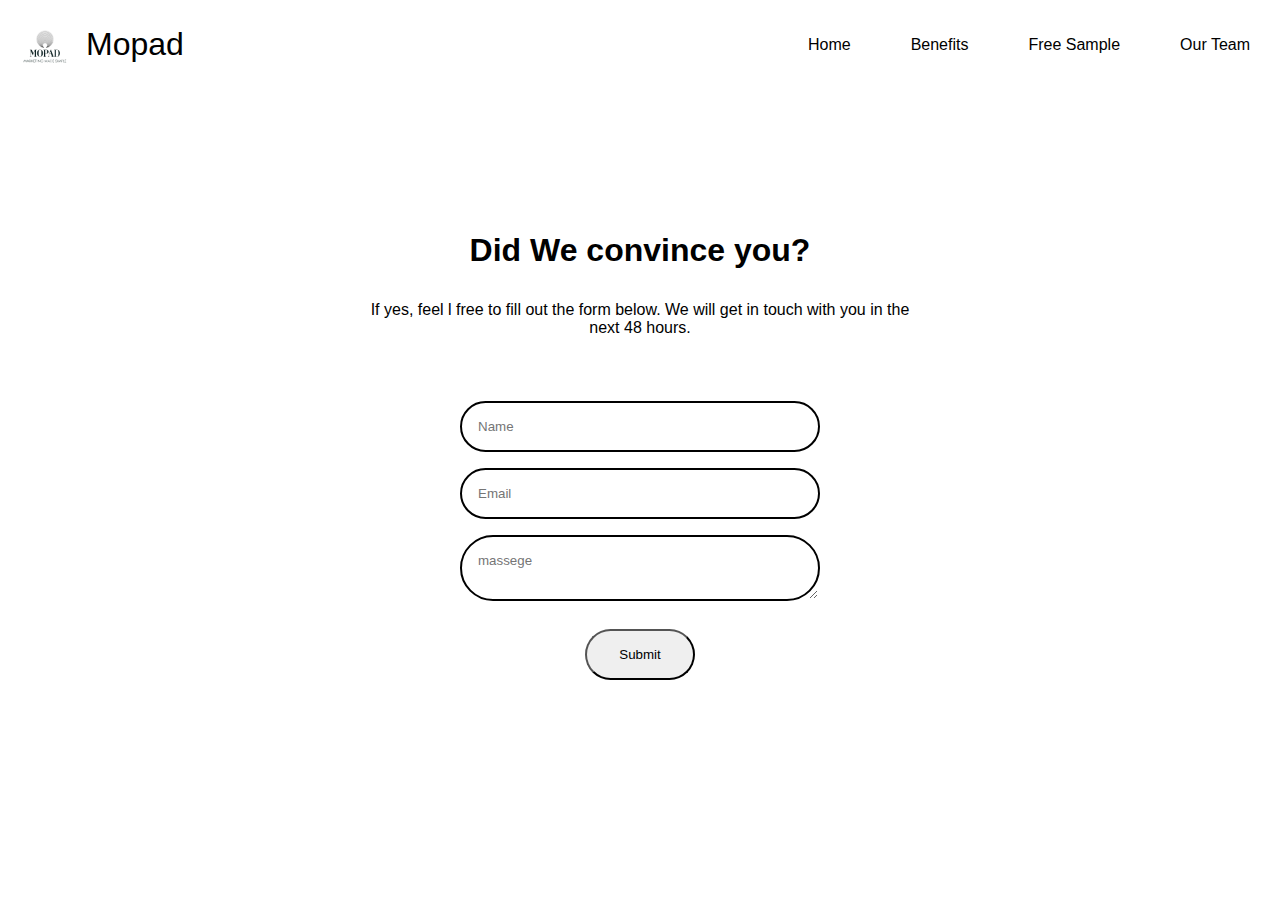
<file: views/getintouch.html>
<!DOCTYPE html>
<html lang="en">
<head>
    <meta charset="UTF-8">
    <meta http-equiv="X-UA-Compatible" content="IE=edge">
    <meta name="viewport" content="width=device-width, initial-scale=1.0">
    <meta name="Auther" content="Shehab Alsharif">
    <link rel="shortcut icon" href="../images/image02.png" type="image/x-icon">
    <link rel="stylesheet" href="../css/conactpage.css">
    <title>Our Team</title>
</head>
<body>
    <header class="header">
        <div  class="logo">
            <img src="../images/image02.png" alt="" width="50">
        <a href="../index.html">Mopad</a>
    </div>
        <input class="menu-btn" type="checkbox" id="menu-btn">
        <label class="menu-icon" for="menu-btn"><span class="navicon"></span></label>
        <ul class="menu">
            <li><a class="underline-animation" href="./index.html">Home</a></li>
            <li><a class="underline-animation" href="./benefits.html">Benefits</a></li>
            <li><a class="underline-animation" href="./freeSample.html">Free Sample</a></li>
            <li><a class="underline-animation" href="./ourTeam.html">Our Team</a></li>
          
        </ul>
    </header>


    <main class="main">
<!--         <div class="all"> -->
            <article>
                <h2>Did We convince you?</h2>
                <p>If yes, feel l free to fill out the form below. We will get in touch with you in the next 48 hours.</p>

                <form action="https://httpbin.org/get" method="get">
                    <input type="text" name="firstName" id="firstName" placeholder="Name" autocomplete="on" required>
                    <BR>
                    <input type="email" name="email" id="email" placeholder="Email" autocomplete="on" required>
                    <br>
                    <textarea name="massege" id="massege" placeholder="massege"></textarea>
                    <br>
                    <button type="submit">Submit</button>
                </form>
            </article>
<!--         </div> -->
        
    </main>
    
</body>
</html>
</file>
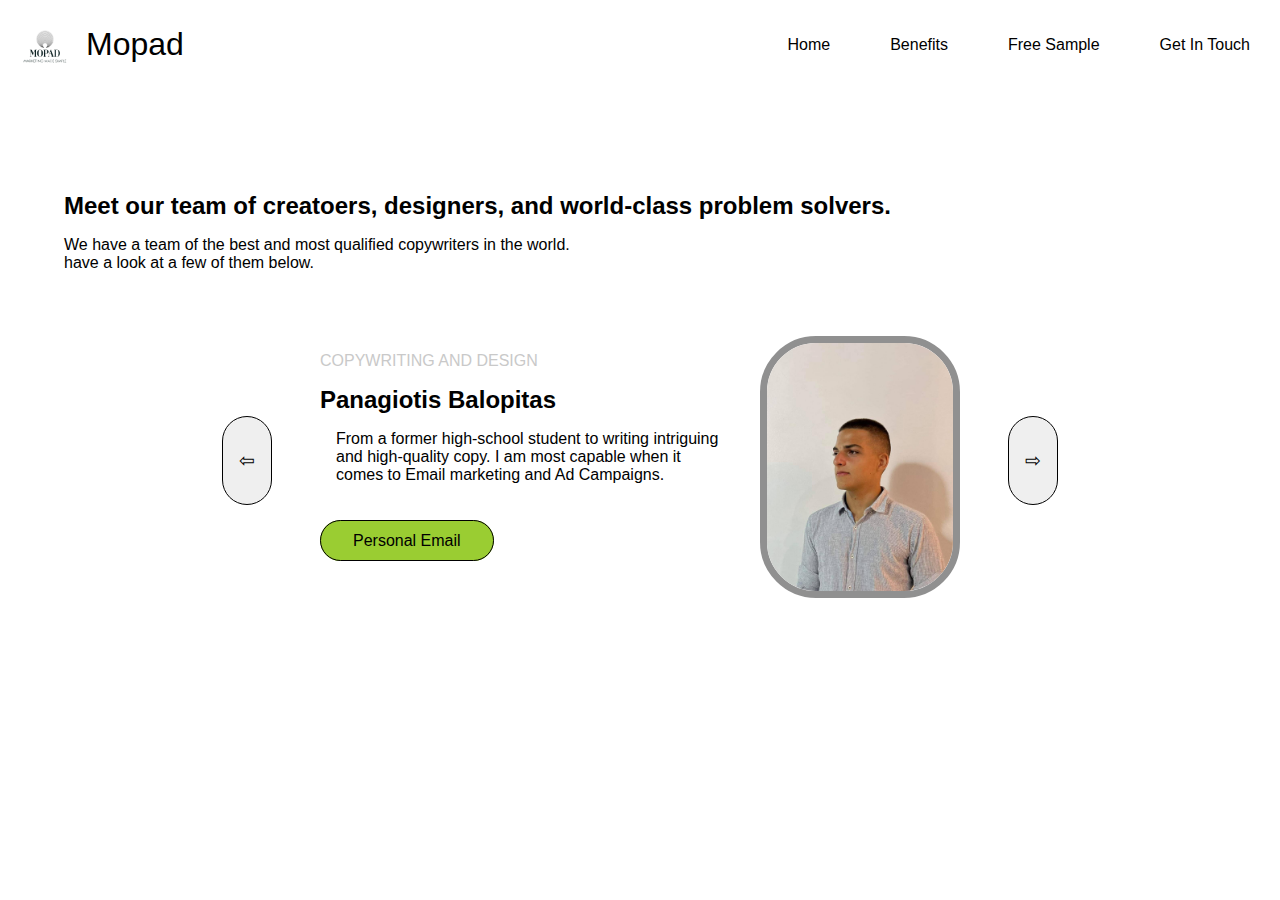
<file: views/ourTeam.html>
<!DOCTYPE html>
<html lang="en">
<head>
    <meta charset="UTF-8">
    <meta http-equiv="X-UA-Compatible" content="IE=edge">
    <meta name="viewport" content="width=device-width, initial-scale=1.0">
    <meta name="Auther" content="Shehab Alsharif">
    <link rel="shortcut icon" href="../images/image02.png" type="image/x-icon">
    <link rel="stylesheet" href="../css/teampagestyle.css">
    <script defer src="../taempage.js"></script>
    <title>Our Team</title>
</head>
<body>
    <header class="header">
        <div  class="logo">
            <img src="../images/image02.png" alt="" width="50">
        <a href="../index.html">Mopad</a>
    </div>
        <input class="menu-btn" type="checkbox" id="menu-btn">
        <label class="menu-icon" for="menu-btn"><span class="navicon"></span></label>
        <ul class="menu">
            <li><a class="underline-animation" href="../index.html">Home</a></li>
            <li><a class="underline-animation" href="./benefits.html">Benefits</a></li>
            <li><a class="underline-animation" href="./freeSample.html">Free Sample</a></li>
          <li><a class="underline-animation" href="./getintouch.html">Get In Touch</a></li>
        </ul>
    </header>


    <main class="main">
        
            <h1>Meet our team of creatoers, designers, and world-class problem solvers.</h1>
            <p class="talk">We have a team of the best and most qualified copywriters in the world. <br> have a look at a few of them below.</p>
        <div class="all">
            <!-- <button class="left">&#8678;</button> -->
            
            
            <article class="profile_1">
                <button class="left firstLeft">&#8678;</button>
                <section class="text">
                    <p class="gray">COPYWRITING AND DESIGN</p>
                    <h2>Panagiotis Balopitas</h2>
                    <p class="normal">From a former high-school student to writing intriguing and high-quality copy. I am most capable when it comes to Email marketing and Ad Campaigns.</p>
                    <div class="personal_email"> <a href="#">Personal Email</a></div>
                </section>
                <section class="image">
                    <img src="../images/image04.jpg" alt="">
                </section>
                <button class="right firstRight">&#8680;</button>
            </article>



            <article class="profile_2">
                <button class="left secondLeft">&#8678;</button>
                <section class="text">
                    <p class="gray">COPYWRITING AND WEB MAKING</p>
                    <h2>Adonis Bespalov</h2>
                    <p class="normal">Life is like a game of chess you need always to be 10 steps ahead of your opponents. That mentality makes me a fierce web designer and ad creator.</p>
                    <div class="personal_email"><a href="#">Personal Email</a></div>
                </section>
                <section class="image">
                    <img src="../images/image05.jpg" alt="">
                </section>
                <button class="right secondRight">&#8680;</button>
            </article>


            <article class="profile_3">
                <button class="left thirdLeft">&#8678;</button>
                <section class="text">
                    <p class="gray">COPYWRITING AND DESIGN</p>
                    <h2>Mohammed Khaled Aboukress</h2>
                    <p class="normal">From ashes, diamonds rise, a former college student at one of the worst universities there is who pushed through the pain to become one of the best copywriters there is.</p>
                    <div class="personal_email"><a href="#">Personal Email</a></div>
                </section>
                <section class="image">
                    <img src="../images/image09.jpg" alt="">
                </section>
                <button class="right thirdRight">&#8680;</button>
            </article>
            <!-- <button class="right">&#8680;</button> -->
        </div>
        
    </main>
    
</body>
</html>
</file>
<file: css/conactpage.css>
/* RESETS */

 *{
    padding: 0rem;
    margin: 0rem;
    box-sizing: border-box;
    font-family:Arial, Helvetica, sans-serif;
    /* border: 1px solid red; */
}

/* VARIABLES */

:root{

    /* COLORS */
    --optionColor:rgba(255, 255, 255, 0.574);
    --textColor: rgb(0, 0, 0);
    --menuBackgroundColor:black;
    --navTextColor:rgb(182, 182, 182);
    --navBackgroundColor:rgba(255, 255, 255, 0);
    


}




html{
    scroll-behavior: smooth;
}
body{
    /* background: rgba(0, 0, 0, 0.701) url(/images/big-city.jpg);
    background-blend-mode: darken;
    background-repeat: no-repeat;
    background-size: cover;
    background-position: center ; */
    max-width: 100%;
    min-height: 100vh;
    
}



/* HEADER SECTION */

.header {
    padding: 1rem 0;
    width: 100%;
    height: 6rem;
  }

  /* NAV LIST */

  :any-link{
    text-decoration: none;
    color: rgb(0, 0, 0);
  }
  
  .header ul {
    list-style: none;
    overflow: hidden;
    background-color: var(--navBackgroundColor);
    
  }
  
  .header li a {
    display: block;
    width: 100%;
    padding: 20px;
    /* margin-inline: 0 2rem; */
    color: var(--textColor) ;
    
  }
  
    /* HEADER LOGO */
  
  .header .logo {
    display: flex;
    float: left;
    font-size: 2rem;
    padding: 10px 20px;
  }
  .logo a{
    padding-left: 1rem;
  }
  
  /* menu */
  
  .header .menu {
    clear: both;
    max-height: 0;
    transition: max-height .2s ease-out;
    
  }
  
  /* menu icon */
  
  .header .menu-icon {
    cursor: pointer;
    display: inline;
    float: right;
    padding: 28px 20px;
    position: relative;
    user-select: none;
    margin-right: 1.5rem;
  }
  

  .header .menu-icon .navicon {
    background: var(--textColor);
    display: block;
    height: 2.5px;
    position: relative;
    transition: background .2s ease-out;
    width: 20px;
  }
  

  /* MENU POP DOWN TRANSITION */

  .header .menu-icon .navicon:before,
  .header .menu-icon .navicon:after {
    background: var(--textColor);
    content: '';
    display: block;
    height: 100%;
    position: absolute;
    transition: all .2s ease-out;
    width: 100%;
  }
  
  .header .menu-icon .navicon:before {
    top: 5px;
  }
  
  .header .menu-icon .navicon:after {
    top: -5px;
  }
  
  /* menu btn */
  
  .header .menu-btn {
    display: none;
  }
  
  .header .menu-btn:checked ~ .menu {
    max-height: 240px;
  }
  
  .header .menu-btn:checked ~ .menu-icon .navicon {
    background: transparent;
  }
  
  .header .menu-btn:checked ~ .menu-icon .navicon:before {
    transform: rotate(-45deg);
  }
  
  .header .menu-btn:checked ~ .menu-icon .navicon:after {
    transform: rotate(45deg);
  }
  
  .header .menu-btn:checked ~ .menu-icon:not(.steps) .navicon:before,
  .header .menu-btn:checked ~ .menu-icon:not(.steps) .navicon:after {
    top: 0;
  }
  
  /* UNLDERLINE ANIMATION */

  .underline-animation{
    position: relative;
    color: var(--navTextColor);
    text-decoration: none;

    }

.underline-animation::after{
    content:'';
    position: absolute;
    width: 100%;
    transform: scaleX(0);
    height: 4px;
    bottom: 0;
    left: 0;
    background-color: var(--menuBackgroundColor);
    transform-origin: bottom right;
    transition: transform 0.25s ease-out;
}
.underline-animation:hover::after{
    transform: scaleX(1);
    transform-origin: bottom left;
}

main{
    margin-inline: 4rem;
    display: grid;
    place-content: center;
    min-height: 80vh;
    
}


article{
    text-align: center;
    max-width: 600px;
    
    
    font-size: 1rem;
}
p{

    padding: 1rem 1rem;
    
}
input, textarea{
    min-width: 60%;
    margin: 0.5rem 0rem;
    padding: 1rem 1rem;
    border-radius: 10rem;
    border: 2px solid black;
}
#firstName{
    margin-top: 3rem;
}
button{
    padding: 1rem 2rem;
    margin: 1rem 0rem;
    cursor: pointer;
    border-radius: 15rem;
}



/* .personal_email a{
    margin: rem ;
} */





h2{
    font-size: 2rem;
    padding: 1rem;
}
textarea{
    max-width: 300px;
}

/* MEDIA QUARYS */


  
  @media (min-width: 950px) {
    .header li {
      float: left;
      
    }
    .header li a {
      padding: 20px 30px;
    
      
    }
    .header .menu {
      clear: none;
      float: right;
      max-height: none;
    }
    .header .menu-icon {
      display: none;
    }

    
  }
  

    /* 949PX AND LESS */


@media screen and (max-width: 949px){

        
    header li{
        background-color: rgb(66, 66, 66);
    }
    .header li a {
        padding: 20px 30px;
        color: var(--navTextColor);
            
    }
    .menu li:hover{
        background-color: rgb(0, 0, 0);
    }
    .underline-animation{
        display: none;
    } 
    .underline-animation::after{
        display: none;
    }
    .underline-animation:hover::after{
        display: none;
    }

        
}

    /* 675 AND LESS */



    @media screen and (max-width: 720px){
        
        input, textarea{
            min-width:350px ;
        }
        
    }


    /* 625 AND LESS */


    @media screen and (max-width: 625px){

        
        
        

        }

    /* 575 AND LESS */



    @media screen and (max-width: 575px){
        
        
      

    }


    /* 525 AND LESS */



    @media screen and (max-width: 525px){
        
        input, textarea{
            min-width:300px ;
        }


    }


    /* 475 AND LESS */



    @media screen and (max-width: 475px){
        
        input, textarea{
            min-width:250px ;
        }
        
        

    }
    

    /* 425 AND LESS */

    


    @media screen and (max-width: 425px){
        
       main{
        margin-inline: 1rem;
       }
       input, textarea{
        min-width:90% ;
    }


}
</file>
<file: css/teampagestyle.css>
/* RESETS */

 *{
    padding: 0rem;
    margin: 0rem;
    box-sizing: border-box;
    /* color: whitesmoke; */
    font-family:Arial, Helvetica, sans-serif;
    /* border: 1px solid red; */
}

/* VARIABLES */

:root{

    /* COLORS */
    --optionColor:rgba(255, 255, 255, 0.574);
    --textColor: rgb(0, 0, 0);
    --menuBackgroundColor:black;
    --navTextColor:rgb(182, 182, 182);
    --navBackgroundColor:rgba(255, 255, 255, 0);
    


}




html{
    scroll-behavior: smooth;
}
body{
    /* background: rgba(0, 0, 0, 0.701) url(/images/big-city.jpg);
    background-blend-mode: darken;
    background-repeat: no-repeat;
    background-size: cover;
    background-position: center ; */
    max-width: 100%;
    background-color: rgb(255, 255, 255);
    min-height: 100vh;
    overflow-x: visible;
    
    
    
    
}



/* HEADER SECTION */

.header {
    padding: 1rem 0;
    width: 100%;
    height: 6rem;
  }

  /* NAV LIST */

  :any-link{
    text-decoration: none;
    color: rgb(0, 0, 0);
  }
  
  .header ul {
    list-style: none;
    overflow: hidden;
    background-color: var(--navBackgroundColor);
    
  }
  
  .header li a {
    display: block;
    width: 100%;
    padding: 20px;
    /* margin-inline: 0 2rem; */
    color: var(--textColor) ;
    
  }
  
    /* HEADER LOGO */
  
  .header .logo {
    display: flex;
    float: left;
    font-size: 2rem;
    padding: 10px 20px;
  }
  .logo a{
    padding-left: 1rem;
  }
  
  /* menu */
  
  .header .menu {
    clear: both;
    max-height: 0;
    transition: max-height .2s ease-out;
    
  }
  
  /* menu icon */
  
  .header .menu-icon {
    cursor: pointer;
    display: inline;
    float: right;
    padding: 28px 20px;
    position: relative;
    user-select: none;
    margin-right: 1.5rem;
  }
  

  .header .menu-icon .navicon {
    background: var(--textColor);
    display: block;
    height: 2.5px;
    position: relative;
    transition: background .2s ease-out;
    width: 20px;
  }
  

  /* MENU POP DOWN TRANSITION */

  .header .menu-icon .navicon:before,
  .header .menu-icon .navicon:after {
    background: var(--textColor);
    content: '';
    display: block;
    height: 100%;
    position: absolute;
    transition: all .2s ease-out;
    width: 100%;
  }
  
  .header .menu-icon .navicon:before {
    top: 5px;
  }
  
  .header .menu-icon .navicon:after {
    top: -5px;
  }
  
  /* menu btn */
  
  .header .menu-btn {
    display: none;
  }
  
  .header .menu-btn:checked ~ .menu {
    max-height: 240px;
  }
  
  .header .menu-btn:checked ~ .menu-icon .navicon {
    background: transparent;
  }
  
  .header .menu-btn:checked ~ .menu-icon .navicon:before {
    transform: rotate(-45deg);
  }
  
  .header .menu-btn:checked ~ .menu-icon .navicon:after {
    transform: rotate(45deg);
  }
  
  .header .menu-btn:checked ~ .menu-icon:not(.steps) .navicon:before,
  .header .menu-btn:checked ~ .menu-icon:not(.steps) .navicon:after {
    top: 0;
  }
  
  /* UNLDERLINE ANIMATION */

  .underline-animation{
    position: relative;
    color: var(--navTextColor);
    text-decoration: none;

    }

.underline-animation::after{
    content:'';
    position: absolute;
    width: 100%;
    transform: scaleX(0);
    height: 4px;
    bottom: 0;
    left: 0;
    background-color: var(--menuBackgroundColor);
    transform-origin: bottom right;
    transition: transform 0.25s ease-out;
}
.underline-animation:hover::after{
    transform: scaleX(1);
    transform-origin: bottom left;
}

main{
    display: grid;
    margin-inline: 4rem;
    
}
h1{
    padding: 1rem 0rem 0rem;
    font-size: 1.5rem;
    margin-top: 5rem;
}



.all{
  display: flex;
}
article{
    display: flex;
    column-gap: 1rem;
    margin-inline: auto;
    max-width: 900px;
    margin-bottom: 0rem;
    padding-bottom: 1rem;
    

}

.firstRight,.secondRight,.thirdRight,.firstLeft,.secondLeft,.thirdLeft{
  margin: 8rem 2rem;
  padding: 2rem 1rem;
  border: 1px solid black;
  border-radius: 5rem;
  cursor: pointer;
  font-size: 1.2rem;
}


p{
    padding: 1rem 0rem;
    
}
.normal{
    margin-bottom: 2rem;
    padding-inline: 1rem;
    
}
.personal_email{
    display: inline;
    text-align: center;
    background-color: yellowgreen;
    padding: 0.7rem 2rem;
    /* margin-top: 5rem; */
    border-radius: 5rem;
    border: 1px solid black;
    
    
}
/* .personal_email a{
    margin: rem ;
} */
.gray{
    margin-top: 3rem;
    color: rgb(201, 201, 201);
}

.image img{
    max-width: 200px;
    margin-top: 3rem;
    border: 7px solid rgba(87, 87, 87, 0.663);
    border-radius: 3.5rem;
}
.profile_1 .image img{
    margin-top: 3rem;
}

.profile_2, .profile_3{
  display: none;
}

/* MEDIA QUARYS */

    @media (min-width: 950px) {
        /* .all{
            display: flex;
            overflow-x: auto;
            gap: 5rem;
            
        } */
        
        /* article{
            min-width: 600px;
            margin-bottom: 0rem;
            padding-bottom: 1rem;
            
        } */
        

    

    }
  /* 48em = 768px */
  
  @media (min-width: 950px) {
    .header li {
      float: left;
      
    }
    .header li a {
      padding: 20px 30px;
    
      
    }
    .header .menu {
      clear: none;
      float: right;
      max-height: none;
    }
    .header .menu-icon {
      display: none;
    }


  }
  

    /* 949PX AND LESS */


    @media screen and (max-width: 949px){

        
        header li{
            background-color: rgb(66, 66, 66);
        }
        .header li a {
            padding: 20px 30px;
          color: var(--navTextColor);
            
          }
        .menu li:hover{
            background-color: rgb(0, 0, 0);
        }
        .underline-animation{
            display: none;}
        
        .underline-animation::after{
            display: none;
        }
        .underline-animation:hover::after{
            display: none;
        }
        /* main{
          display: contents;
        } */
        .all{
          display: block;
          
        }
        article{
          flex-direction: column-reverse;
          text-align: center;
          font-size: 1rem;
          /* width: 100px; */
          margin-bottom: 5rem;
          /* max-width: 500px; */
          
          
      }
      .profile_1,.profile_2,.profile_3{
        display: flex;
        flex-direction: column-reverse;
      }
      .right,.left{
        display: none;
      }
      
      .image img{
          margin-top: 3rem;
          min-width: 15rem;
      }
      
      /* .text{
          font-size: 2rem;
      } */
      .talk{
          margin-bottom: 3rem;
      }  
      
      h2{
          font-size: 2rem;
          padding: 1rem;
      }
      .gray{
          font-size: 1rem;
      }
        
    }

    /* 675 AND LESS */



    @media screen and (max-width: 675px){
        /* .other_half img{
            display: flex;
        } */
        
    }


    /* 625 AND LESS */


    @media screen and (max-width: 625px){

        
        
        

        }

    /* 575 AND LESS */



    @media screen and (max-width: 575px){

    }


    /* 525 AND LESS */



    @media screen and (max-width: 525px){
        
        main{
          display: contents;
        }
        h1,.talk{
          margin-inline: 1rem;
        }
        h1{
          margin-top: 2rem;
        }


    }


    /* 475 AND LESS */



    @media screen and (max-width: 475px){
        
        
        
        

    }
    

    /* 425 AND LESS */

    


    @media screen and (max-width: 425px){
        
       


}
</file>
